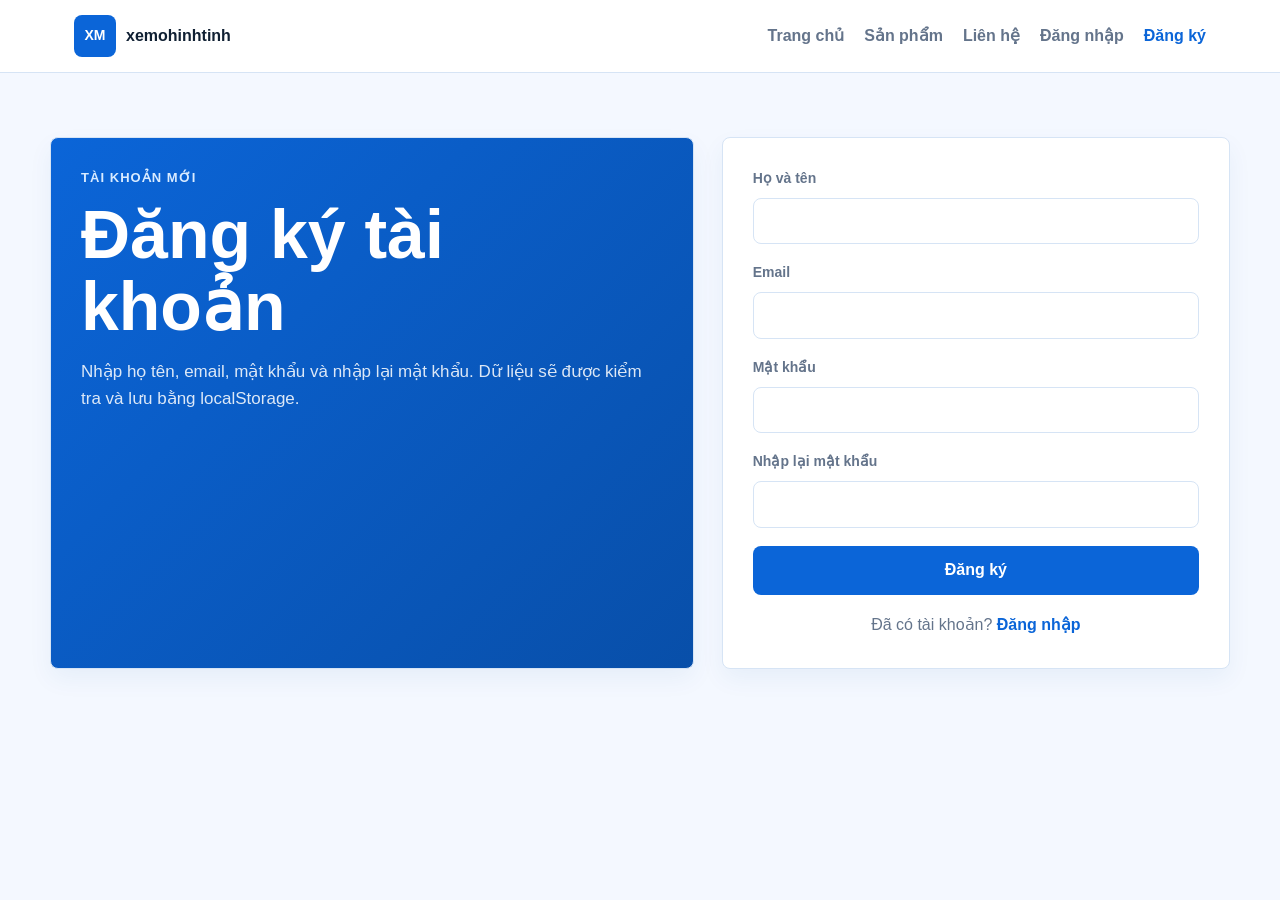
<file: sign-up/index.html>
<!DOCTYPE html>
<html lang="vi">
<head>
  <meta charset="UTF-8">
  <meta name="viewport" content="width=device-width, initial-scale=1.0">
  <title>Đăng ký - xemohinhtinh</title>
  <link rel="stylesheet" href="../css/style.css">
  <link rel="stylesheet" href="sign-up.css">
</head>
<body data-page="sign-up">
  <header class="site-header">
    <nav class="nav">
      <a class="brand" href="../home/index.html" aria-label="xemohinhtinh trang chủ">
        <span class="brand-mark">XM</span>
        <span>xemohinhtinh</span>
      </a>

      <button class="nav-toggle" type="button" aria-label="Mở menu" data-menu-toggle>
        <span></span>
        <span></span>
        <span></span>
      </button>

      <div class="nav-links" data-nav-links>
        <a href="../home/index.html" data-nav="home">Trang chủ</a>
        <a href="../product-list/index.html" data-nav="product-list">Sản phẩm</a>
        <a href="../home/index.html#contact">Liên hệ</a>
        <a class="auth-user" href="../cart/index.html" data-nav="cart">Giỏ hàng <span class="cart-count" data-cart-count hidden>0</span></a>
        <a class="auth-guest" href="../login/index.html" data-nav="login">Đăng nhập</a>
        <a class="auth-guest" href="../sign-up/index.html" data-nav="sign-up">Đăng ký</a>
        <div class="auth-menu auth-user" data-user-menu>
          <button class="user-icon-button" type="button" aria-label="Tài khoản của tôi" aria-expanded="false" data-user-menu-toggle>
            <span class="user-icon-shape" aria-hidden="true"></span>
          </button>
          <div class="user-dropdown" data-user-dropdown>
            <p class="user-menu-title">Tài khoản của tôi</p>
            <p class="user-menu-name" data-user-name></p>
            <p class="user-menu-email" data-user-email></p>
            <a href="../my-account/index.html">Tài khoản của tôi</a>
            <a href="../cart/index.html">Giỏ hàng</a>
            <button class="dropdown-button" type="button" data-logout>Đăng xuất</button>
          </div>
        </div>
      </div>
    </nav>
  </header>

  <main>
    <section class="auth-page">
      <div class="auth-copy">
        <p class="eyebrow">Tài khoản mới</p>
        <h1>Đăng ký tài khoản</h1>
        <p>Nhập họ tên, email, mật khẩu và nhập lại mật khẩu. Dữ liệu sẽ được kiểm tra và lưu bằng localStorage.</p>
      </div>

      <form class="auth-form" data-signup-form novalidate>
        <div class="form-field">
          <label for="fullName">Họ và tên</label>
          <input id="fullName" name="fullName" type="text" autocomplete="name" required>
        </div>

        <div class="form-field">
          <label for="email">Email</label>
          <input id="email" name="email" type="email" autocomplete="email" required>
        </div>

        <div class="form-field">
          <label for="password">Mật khẩu</label>
          <input id="password" name="password" type="password" autocomplete="new-password" required>
        </div>

        <div class="form-field">
          <label for="confirmPassword">Nhập lại mật khẩu</label>
          <input id="confirmPassword" name="confirmPassword" type="password" autocomplete="new-password" required>
        </div>

        <button class="primary-button full" type="submit">Đăng ký</button>
        <p class="form-message" data-signup-message></p>
        <p class="auth-note">Đã có tài khoản? <a href="../login/index.html">Đăng nhập</a></p>
      </form>
    </section>
  </main>

  <script src="../js/mock-data.js"></script>
  <script src="../js/main.js"></script>
  <script src="sign-up.js"></script>
</body>
</html>
</file>
<file: css/style.css>
:root {
  --bg: #f4f8ff;
  --surface: #ffffff;
  --surface-soft: #e8f1ff;
  --ink: #102033;
  --muted: #64748b;
  --line: #d6e4f5;
  --accent: #0b65d8;
  --accent-dark: #084da5;
  --accent-soft: #dcecff;
  --success: #12805c;
  --danger: #c62846;
  --shadow: 0 18px 40px rgba(15, 83, 158, 0.12);
}

* {
  box-sizing: border-box;
}

html {
  scroll-behavior: smooth;
}

body {
  margin: 0;
  background: var(--bg);
  color: var(--ink);
  font-family: "Segoe UI", Arial, Helvetica, sans-serif;
  line-height: 1.55;
}

img {
  display: block;
  max-width: 100%;
}

a {
  color: inherit;
  text-decoration: none;
}

button,
input,
select,
textarea {
  font: inherit;
}

.site-header {
  position: sticky;
  top: 0;
  z-index: 10;
  background: rgba(255, 255, 255, 0.94);
  border-bottom: 1px solid var(--line);
  backdrop-filter: blur(12px);
}

.nav {
  display: flex;
  align-items: center;
  justify-content: space-between;
  max-width: 1180px;
  min-height: 72px;
  margin: 0 auto;
  padding: 0 24px;
  gap: 20px;
}

.brand {
  display: inline-flex;
  align-items: center;
  gap: 10px;
  font-weight: 900;
  letter-spacing: 0;
}

.brand-mark {
  display: inline-grid;
  place-items: center;
  width: 42px;
  height: 42px;
  border-radius: 8px;
  background: var(--accent);
  color: #fff;
  font-size: 14px;
}

.nav-links {
  display: flex;
  align-items: center;
  gap: 20px;
}

.nav-links a,
.link-button {
  border: 0;
  background: transparent;
  color: var(--muted);
  cursor: pointer;
  padding: 8px 0;
  font-weight: 700;
}

.nav-links a:hover,
.link-button:hover,
.nav-links .active {
  color: var(--accent);
}

.cart-count {
  display: inline-grid;
  place-items: center;
  min-width: 22px;
  height: 22px;
  margin-left: 4px;
  border-radius: 999px;
  background: var(--accent);
  color: #fff;
  font-size: 12px;
  font-weight: 900;
}

.auth-menu {
  position: relative;
  align-items: center;
}

.user-icon-button {
  display: inline-grid;
  place-items: center;
  width: 42px;
  height: 42px;
  border: 1px solid var(--line);
  border-radius: 999px;
  background: var(--surface);
  color: var(--accent);
  cursor: pointer;
}

.user-icon-button:hover {
  border-color: var(--accent);
  background: var(--accent-soft);
}

.user-icon-shape {
  position: relative;
  width: 20px;
  height: 20px;
}

.user-icon-shape::before,
.user-icon-shape::after {
  content: "";
  position: absolute;
  left: 50%;
  transform: translateX(-50%);
  background: currentColor;
}

.user-icon-shape::before {
  top: 2px;
  width: 8px;
  height: 8px;
  border-radius: 999px;
}

.user-icon-shape::after {
  bottom: 2px;
  width: 18px;
  height: 9px;
  border-radius: 999px 999px 6px 6px;
}

.user-dropdown {
  position: absolute;
  top: calc(100% + 12px);
  right: 0;
  z-index: 20;
  display: none;
  width: 260px;
  padding: 14px;
  border: 1px solid var(--line);
  border-radius: 8px;
  background: var(--surface);
  box-shadow: var(--shadow);
}

.auth-menu.open .user-dropdown {
  display: grid;
  gap: 8px;
}

.user-menu-title,
.user-menu-name,
.user-menu-email {
  margin: 0;
}

.user-menu-title {
  color: var(--accent);
  font-size: 13px;
  font-weight: 900;
  text-transform: uppercase;
}

.user-menu-name {
  color: var(--ink);
  font-weight: 900;
}

.user-menu-email {
  color: var(--muted);
  font-size: 13px;
  overflow-wrap: anywhere;
}

.user-dropdown a,
.dropdown-button {
  width: 100%;
  min-height: 40px;
  border: 0;
  border-radius: 8px;
  background: var(--accent-soft);
  color: var(--accent-dark);
  cursor: pointer;
  padding: 9px 12px;
  text-align: left;
  font-weight: 900;
}

.dropdown-button:hover,
.user-dropdown a:hover {
  background: var(--accent);
  color: #fff;
}

.auth-user {
  display: none;
}

.is-logged-in .auth-user {
  display: inline-flex;
}

.is-logged-in .auth-guest {
  display: none;
}

.nav-toggle {
  display: none;
  width: 42px;
  height: 42px;
  border: 1px solid var(--line);
  border-radius: 8px;
  background: var(--surface);
  padding: 10px;
}

.nav-toggle span {
  display: block;
  height: 2px;
  margin: 5px 0;
  background: var(--ink);
}

.hero {
  min-height: 560px;
  display: flex;
  align-items: center;
  background:
    linear-gradient(90deg, rgba(4, 40, 84, 0.92), rgba(9, 91, 183, 0.68), rgba(9, 91, 183, 0.12)),
    url("https://scontent.fsgn2-9.fna.fbcdn.net/v/t39.30808-6/486575933_3131750020316023_6733836398418165554_n.jpg?stp=dst-jpg_tt6&cstp=mx2048x1475&ctp=s2048x1475&_nc_cat=106&ccb=1-7&_nc_sid=cc71e4&_nc_eui2=AeHy-ZCAarVaLuYwxW5cgHwyYDq18gAPu9FgOrXyAA-70eAQnSPd9JyhTPJCFEra_jsWBXuuKcc1rI_bYBiyW0EK&_nc_ohc=cTesIXjYpvkQ7kNvwEBwCtT&_nc_oc=AdoDwcRF24oAcEbL5cx9U-I3ehBm-pru-K8_IjXxIgfONa5ta2Y0dESY3KTwfrEh7T4&_nc_zt=23&_nc_ht=scontent.fsgn2-9.fna&_nc_gid=bWYNdfJRCgp1oJQNuF2YtQ&_nc_ss=7b2a8&oh=00_Af_9prgPtyWP71Ju6aTXL6Jr5YRss8n2GPS3trbczEnrqg&oe=6A374EC4") center/cover;
  color: #fff;
}

.hero-content {
  width: min(1180px, calc(100% - 48px));
  margin: 0 auto;
  padding: 80px 0 120px;
}

.eyebrow {
  margin: 0 0 10px;
  color: var(--accent);
  font-size: 13px;
  font-weight: 900;
  letter-spacing: 0.08em;
  text-transform: uppercase;
}

.hero .eyebrow,
.info-band .eyebrow {
  color: #d9ebff;
}

h1,
h2,
h3,
p {
  overflow-wrap: anywhere;
}

h1 {
  max-width: 820px;
  margin: 0;
  font-size: clamp(36px, 6vw, 68px);
  line-height: 1.06;
  letter-spacing: 0;
}

h2 {
  margin: 0;
  font-size: clamp(26px, 4vw, 40px);
  line-height: 1.16;
  letter-spacing: 0;
}

.hero-text {
  max-width: 650px;
  margin: 22px 0 0;
  color: rgba(255, 255, 255, 0.88);
  font-size: 18px;
}

.hero-actions,
.search-row {
  display: flex;
  flex-wrap: wrap;
  gap: 12px;
  margin-top: 28px;
}

.primary-button,
.secondary-button,
.detail-button {
  display: inline-flex;
  align-items: center;
  justify-content: center;
  min-height: 46px;
  border-radius: 8px;
  border: 1px solid transparent;
  padding: 11px 18px;
  font-weight: 900;
  cursor: pointer;
}

.primary-button,
.detail-button {
  background: var(--accent);
  color: #fff;
}

.primary-button:hover,
.detail-button:hover {
  background: var(--accent-dark);
}

.secondary-button {
  background: rgba(255, 255, 255, 0.12);
  color: inherit;
  border-color: currentColor;
}

.secondary-button.full,
.primary-button.full {
  width: 100%;
}

.secondary-button.full {
  color: var(--accent);
  background: var(--surface);
  border-color: var(--line);
}

.secondary-button.full:hover {
  background: var(--accent-soft);
}

.secondary-button.light {
  background: var(--surface);
  color: var(--accent);
  border-color: var(--line);
}

.primary-button.disabled {
  pointer-events: none;
  opacity: 0.48;
}

.compact {
  min-width: 110px;
}

.toolbar-section,
.section,
.page-title,
.catalog-layout,
.detail-shell,
.auth-page,
.cart-layout,
.checkout-layout,
.order-confirmation-layout,
.account-layout {
  width: min(1180px, calc(100% - 48px));
  margin: 0 auto;
}

.toolbar-section {
  margin-top: -62px;
}

.search-panel {
  display: grid;
  gap: 8px;
  padding: 22px;
  border: 1px solid var(--line);
  border-radius: 8px;
  background: var(--surface);
  box-shadow: var(--shadow);
}

label {
  color: var(--muted);
  font-size: 14px;
  font-weight: 800;
}

input,
select,
textarea {
  width: 100%;
  min-height: 46px;
  border: 1px solid var(--line);
  border-radius: 8px;
  background: #fff;
  color: var(--ink);
  padding: 10px 12px;
}

input:focus,
select:focus,
textarea:focus {
  outline: 3px solid rgba(11, 101, 216, 0.18);
  border-color: var(--accent);
}

textarea {
  resize: vertical;
}

.section {
  padding: 72px 0;
}

.section-heading,
.info-band,
.collection-band {
  display: flex;
  align-items: end;
  justify-content: space-between;
  gap: 24px;
}

.section-heading a {
  color: var(--accent);
  font-weight: 900;
}

.product-grid {
  display: grid;
  grid-template-columns: repeat(3, minmax(0, 1fr));
  gap: 20px;
  margin-top: 28px;
}

.product-card {
  display: flex;
  flex-direction: column;
  min-height: 100%;
  overflow: hidden;
  border: 1px solid var(--line);
  border-radius: 8px;
  background: var(--surface);
  box-shadow: 0 10px 24px rgba(15, 83, 158, 0.06);
}

.product-media {
  position: relative;
  display: block;
  aspect-ratio: 4 / 3;
  background: var(--surface-soft);
  overflow: hidden;
}

.product-media img {
  width: 100%;
  height: 100%;
  object-fit: cover;
  transition: transform 0.25s ease;
}

.product-card:hover .product-media img {
  transform: scale(1.04);
}

.badge {
  position: absolute;
  top: 12px;
  left: 12px;
  border-radius: 999px;
  background: rgba(11, 101, 216, 0.92);
  color: #fff;
  padding: 5px 9px;
  font-size: 12px;
  font-weight: 900;
}

.product-body {
  display: flex;
  flex: 1;
  flex-direction: column;
  padding: 16px;
  gap: 10px;
}

.product-body h3 {
  margin: 0;
  min-height: 72px;
  font-size: 16px;
  line-height: 1.35;
}

.product-meta {
  margin: 0;
  color: var(--muted);
  font-size: 14px;
}

.product-price {
  margin: auto 0 0;
  color: var(--accent);
  font-size: 20px;
  font-weight: 900;
}

.detail-button {
  margin-top: 4px;
  min-height: 42px;
  font-size: 14px;
}

.collection-band {
  align-items: center;
  padding: 34px;
  border: 1px solid var(--line);
  border-radius: 8px;
  background: var(--surface);
}

.collection-list {
  display: flex;
  flex-wrap: wrap;
  justify-content: flex-end;
  gap: 10px;
}

.collection-list span {
  border-radius: 999px;
  background: var(--accent-soft);
  color: var(--accent-dark);
  padding: 8px 12px;
  font-weight: 900;
}

.info-band {
  align-items: center;
  margin-bottom: 60px;
  padding: 34px;
  border-radius: 8px;
  background: var(--accent);
  color: #fff;
}

.contact-list p {
  margin: 6px 0;
  color: rgba(255, 255, 255, 0.88);
}

.page-title {
  padding: 56px 0 28px;
}

.page-title p:not(.eyebrow) {
  max-width: 760px;
  color: var(--muted);
  font-size: 17px;
}

.catalog-layout {
  display: grid;
  grid-template-columns: 280px minmax(0, 1fr);
  align-items: start;
  gap: 28px;
  padding-bottom: 70px;
}

.filters {
  position: sticky;
  top: 92px;
  display: grid;
  gap: 18px;
  padding: 20px;
  border: 1px solid var(--line);
  border-radius: 8px;
  background: var(--surface);
  box-shadow: 0 10px 24px rgba(15, 83, 158, 0.06);
}

.filter-group,
.form-field {
  display: grid;
  gap: 8px;
}

.catalog-summary {
  display: flex;
  align-items: center;
  justify-content: space-between;
  min-height: 46px;
  color: var(--muted);
}

.catalog-summary p {
  margin: 0;
}

.pagination {
  display: flex;
  justify-content: center;
  gap: 8px;
  margin-top: 28px;
}

.page-button {
  min-width: 42px;
  height: 42px;
  border: 1px solid var(--line);
  border-radius: 8px;
  background: var(--surface);
  color: var(--ink);
  cursor: pointer;
  font-weight: 800;
}

.page-button.active {
  border-color: var(--accent);
  background: var(--accent);
  color: #fff;
}

.empty-state {
  grid-column: 1 / -1;
  padding: 40px;
  border: 1px dashed var(--line);
  border-radius: 8px;
  background: var(--surface);
  text-align: center;
  color: var(--muted);
}

.breadcrumb {
  display: flex;
  flex-wrap: wrap;
  align-items: center;
  gap: 8px;
  padding: 34px 0 18px;
  color: var(--muted);
  font-size: 14px;
  font-weight: 700;
}

.breadcrumb a {
  color: var(--accent);
}

.product-detail-layout {
  display: grid;
  grid-template-columns: minmax(0, 1.02fr) minmax(360px, 0.98fr);
  gap: 34px;
  align-items: start;
  padding-bottom: 18px;
}

.detail-gallery,
.detail-info,
.auth-form,
.auth-copy,
.spec-card,
.cart-panel,
.summary-card,
.checkout-form,
.order-success-card,
.account-profile-card,
.orders-panel,
.history-order-card {
  border: 1px solid var(--line);
  border-radius: 8px;
  background: var(--surface);
  box-shadow: 0 10px 24px rgba(15, 83, 158, 0.06);
}

.detail-gallery {
  padding: 16px;
}

.detail-main-image {
  aspect-ratio: 4 / 3;
  overflow: hidden;
  border-radius: 8px;
  background: var(--surface-soft);
}

.detail-main-image img,
.detail-thumbs img {
  width: 100%;
  height: 100%;
  object-fit: cover;
}

.detail-thumbs {
  display: grid;
  grid-template-columns: repeat(4, 1fr);
  gap: 10px;
  margin-top: 12px;
}

.detail-thumbs button {
  aspect-ratio: 4 / 3;
  overflow: hidden;
  border: 2px solid transparent;
  border-radius: 8px;
  background: var(--surface-soft);
  padding: 0;
  cursor: pointer;
}

.detail-thumbs button.active {
  border-color: var(--accent);
}

.detail-info {
  padding: 28px;
}

.detail-info h1 {
  max-width: none;
  font-size: clamp(30px, 4vw, 46px);
}

.detail-price {
  margin: 18px 0 0;
  color: var(--accent);
  font-size: 30px;
  font-weight: 900;
}

.detail-description {
  margin: 16px 0 0;
  color: var(--muted);
}

.quantity-row {
  display: flex;
  align-items: center;
  justify-content: space-between;
  gap: 16px;
  margin-top: 24px;
  padding: 16px;
  border-radius: 8px;
  background: var(--surface-soft);
  font-weight: 800;
}

.quantity-control {
  display: grid;
  grid-template-columns: 42px 72px 42px;
  height: 42px;
}

.quantity-control button,
.quantity-control input {
  min-height: 42px;
  border: 1px solid var(--line);
  background: #fff;
  color: var(--ink);
  text-align: center;
  font-weight: 900;
}

.quantity-control button {
  cursor: pointer;
}

.quantity-control button:first-child {
  border-radius: 8px 0 0 8px;
}

.quantity-control button:last-child {
  border-radius: 0 8px 8px 0;
}

.quantity-control input {
  border-radius: 0;
  border-left: 0;
  border-right: 0;
}

.detail-add-button {
  width: 100%;
  margin-top: 18px;
}

.spec-card {
  margin-top: 22px;
  padding: 20px;
  box-shadow: none;
}

.spec-card h2 {
  font-size: 22px;
}

.spec-card dl {
  display: grid;
  gap: 12px;
  margin: 16px 0 0;
}

.spec-card dl div {
  display: grid;
  grid-template-columns: 150px 1fr;
  gap: 16px;
  padding-bottom: 12px;
  border-bottom: 1px solid var(--line);
}

.spec-card dl div:last-child {
  border-bottom: 0;
  padding-bottom: 0;
}

.spec-card dt {
  color: var(--muted);
  font-weight: 800;
}

.spec-card dd {
  margin: 0;
  font-weight: 700;
}

.related-section {
  padding-top: 42px;
}

.auth-page {
  display: grid;
  grid-template-columns: minmax(0, 0.95fr) minmax(360px, 0.75fr);
  gap: 28px;
  align-items: start;
  padding: 64px 0 86px;
}

.auth-copy,
.auth-form {
  padding: 30px;
}

.auth-copy {
  min-height: 100%;
  background:
    linear-gradient(135deg, rgba(11, 101, 216, 0.94), rgba(8, 77, 165, 0.92)),
    var(--accent);
  color: #fff;
}

.auth-copy .eyebrow {
  color: #d9ebff;
}

.auth-copy p:not(.eyebrow) {
  max-width: 640px;
  color: rgba(255, 255, 255, 0.86);
  font-size: 17px;
}

.auth-form {
  display: grid;
  gap: 18px;
}

.auth-note {
  margin: 0;
  color: var(--muted);
  text-align: center;
}

.auth-note a,
.form-message a {
  color: var(--accent);
  font-weight: 900;
}

.form-message {
  display: none;
  margin: 0;
  border-radius: 8px;
  padding: 12px 14px;
  font-size: 14px;
  font-weight: 700;
}

.form-message.error,
.form-message.success {
  display: block;
}

.form-message.error {
  background: rgba(198, 40, 70, 0.1);
  color: var(--danger);
}

.form-message.success {
  background: rgba(18, 128, 92, 0.1);
  color: var(--success);
}

.cart-layout,
.checkout-layout,
.order-confirmation-layout {
  display: grid;
  grid-template-columns: minmax(0, 1fr) 360px;
  align-items: start;
  gap: 28px;
  padding-bottom: 76px;
}

.account-layout {
  display: grid;
  grid-template-columns: 330px minmax(0, 1fr);
  align-items: start;
  gap: 28px;
  padding-bottom: 76px;
}

.cart-panel,
.checkout-form,
.summary-card,
.order-success-card,
.account-profile-card,
.orders-panel,
.history-order-card {
  padding: 24px;
}

.checkout-form {
  display: grid;
  gap: 18px;
}

.panel-heading {
  display: flex;
  align-items: end;
  justify-content: space-between;
  gap: 20px;
  margin-bottom: 22px;
}

.panel-heading a {
  color: var(--accent);
  font-weight: 900;
}

.cart-list {
  display: grid;
  gap: 14px;
}

.cart-item {
  display: grid;
  grid-template-columns: 110px minmax(0, 1fr) 120px 160px 130px;
  align-items: center;
  gap: 18px;
  padding: 14px;
  border: 1px solid var(--line);
  border-radius: 8px;
  background: #fff;
}

.cart-thumb {
  aspect-ratio: 4 / 3;
  overflow: hidden;
  border-radius: 8px;
  background: var(--surface-soft);
}

.cart-thumb img {
  width: 100%;
  height: 100%;
  object-fit: cover;
}

.cart-info h3 {
  margin: 0;
  font-size: 16px;
  line-height: 1.35;
}

.cart-info p,
.cart-unit,
.cart-line-total {
  margin: 0;
}

.cart-info p {
  color: var(--muted);
  font-size: 14px;
}

.cart-unit {
  color: var(--muted);
  font-weight: 800;
}

.cart-line-total {
  color: var(--accent);
  text-align: right;
  font-size: 18px;
  font-weight: 900;
}

.cart-quantity {
  grid-template-columns: 40px 64px 40px;
}

.remove-button {
  border: 0;
  background: transparent;
  color: var(--danger);
  cursor: pointer;
  padding: 8px 0 0;
  font-size: 14px;
  font-weight: 900;
}

.summary-card {
  position: sticky;
  top: 92px;
}

.summary-card h2 {
  font-size: 24px;
}

.summary-lines {
  display: grid;
  gap: 14px;
  margin: 22px 0;
}

.summary-lines div {
  display: flex;
  align-items: center;
  justify-content: space-between;
  gap: 16px;
  color: var(--muted);
}

.summary-lines strong {
  color: var(--ink);
}

.summary-total {
  padding-top: 16px;
  border-top: 1px solid var(--line);
  font-size: 20px;
}

.summary-total strong {
  color: var(--accent);
}

.form-grid {
  display: grid;
  grid-template-columns: repeat(2, minmax(0, 1fr));
  gap: 16px;
}

.span-full {
  grid-column: 1 / -1;
}

.mini-order-list {
  display: grid;
  gap: 14px;
  margin-top: 18px;
}

.mini-order-item {
  display: grid;
  grid-template-columns: 74px minmax(0, 1fr) auto;
  align-items: center;
  gap: 12px;
  padding-bottom: 14px;
  border-bottom: 1px solid var(--line);
}

.mini-order-item:last-child {
  border-bottom: 0;
  padding-bottom: 0;
}

.mini-order-item img {
  width: 74px;
  aspect-ratio: 4 / 3;
  border-radius: 8px;
  object-fit: cover;
  background: var(--surface-soft);
}

.mini-order-item h3,
.mini-order-item p {
  margin: 0;
}

.mini-order-item h3 {
  font-size: 14px;
  line-height: 1.35;
}

.mini-order-item p {
  color: var(--muted);
  font-size: 13px;
}

.mini-order-item strong {
  color: var(--accent);
  white-space: nowrap;
}

.order-success-card {
  min-height: 100%;
  background:
    linear-gradient(135deg, rgba(11, 101, 216, 0.94), rgba(8, 77, 165, 0.92)),
    var(--accent);
  color: #fff;
}

.order-success-card .eyebrow {
  color: #d9ebff;
}

.order-success-card h1 {
  max-width: none;
  font-size: clamp(32px, 5vw, 52px);
}

.order-success-card p:not(.eyebrow) {
  color: rgba(255, 255, 255, 0.88);
}

.success-mark {
  display: inline-grid;
  place-items: center;
  width: 58px;
  height: 58px;
  margin-bottom: 18px;
  border-radius: 999px;
  background: #fff;
  color: var(--accent);
  font-size: 30px;
  font-weight: 900;
}

.order-info-grid {
  display: grid;
  grid-template-columns: repeat(2, minmax(0, 1fr));
  gap: 12px;
  margin-top: 24px;
}

.order-info-grid div {
  display: grid;
  gap: 4px;
  padding: 14px;
  border-radius: 8px;
  background: rgba(255, 255, 255, 0.12);
}

.order-info-grid span {
  color: rgba(255, 255, 255, 0.72);
  font-size: 13px;
  font-weight: 800;
}

.order-info-grid strong {
  overflow-wrap: anywhere;
}

.success-actions {
  display: flex;
  flex-wrap: wrap;
  gap: 12px;
  margin-top: 28px;
}

.empty-state p {
  margin: 8px 0 18px;
}

.account-profile-card {
  position: sticky;
  top: 92px;
  display: grid;
  gap: 16px;
}

.account-avatar {
  display: inline-grid;
  place-items: center;
  width: 68px;
  height: 68px;
  border-radius: 8px;
  background: var(--accent);
  color: #fff;
  font-size: 22px;
  font-weight: 900;
}

.account-profile-card h2 {
  font-size: 28px;
}

.account-detail-list {
  display: grid;
  gap: 12px;
  margin: 0;
}

.account-detail-list div {
  display: grid;
  gap: 4px;
  padding-bottom: 12px;
  border-bottom: 1px solid var(--line);
}

.account-detail-list div:last-child {
  border-bottom: 0;
}

.account-detail-list dt {
  color: var(--muted);
  font-size: 13px;
  font-weight: 900;
  text-transform: uppercase;
}

.account-detail-list dd {
  margin: 0;
  color: var(--ink);
  font-weight: 800;
  overflow-wrap: anywhere;
}

.order-history-list {
  display: grid;
  gap: 16px;
}

.history-order-card {
  display: grid;
  gap: 16px;
}

.history-order-header,
.history-order-meta {
  display: flex;
  align-items: flex-start;
  justify-content: space-between;
  gap: 16px;
}

.history-order-header h3,
.history-order-header p {
  margin: 0;
}

.history-order-header p {
  color: var(--muted);
}

.order-status {
  border-radius: 999px;
  background: rgba(18, 128, 92, 0.1);
  color: var(--success);
  padding: 6px 10px;
  font-size: 13px;
  font-weight: 900;
  white-space: nowrap;
}

.history-order-meta {
  display: grid;
  grid-template-columns: repeat(3, minmax(0, 1fr));
}

.history-order-meta div {
  display: grid;
  gap: 4px;
  padding: 12px;
  border-radius: 8px;
  background: var(--surface-soft);
}

.history-order-meta span {
  color: var(--muted);
  font-size: 13px;
  font-weight: 800;
}

.history-order-meta strong {
  overflow-wrap: anywhere;
}

.history-order-items {
  display: grid;
  grid-template-columns: repeat(2, minmax(0, 1fr));
  gap: 12px;
}

.history-order-item {
  display: grid;
  grid-template-columns: 64px minmax(0, 1fr);
  align-items: center;
  gap: 10px;
  padding: 10px;
  border: 1px solid var(--line);
  border-radius: 8px;
}

.history-order-item img {
  width: 64px;
  aspect-ratio: 4 / 3;
  border-radius: 8px;
  object-fit: cover;
  background: var(--surface-soft);
}

.history-order-item div {
  display: grid;
  gap: 4px;
}

.history-order-item strong {
  font-size: 14px;
  line-height: 1.35;
}

.history-order-item span {
  color: var(--muted);
  font-size: 13px;
}

@media (max-width: 1040px) {
  .product-grid {
    grid-template-columns: repeat(3, minmax(0, 1fr));
  }

  .cart-item {
    grid-template-columns: 94px minmax(0, 1fr) 140px;
  }

  .cart-unit {
    display: none;
  }

  .cart-line-total {
    grid-column: 3;
  }
}

@media (max-width: 900px) {
  .product-grid {
    grid-template-columns: repeat(2, minmax(0, 1fr));
  }

  .catalog-layout,
  .product-detail-layout,
  .auth-page,
  .cart-layout,
  .checkout-layout,
  .order-confirmation-layout,
  .account-layout {
    grid-template-columns: 1fr;
  }

  .filters {
    position: static;
  }

  .summary-card {
    position: static;
  }

  .account-profile-card {
    position: static;
  }

  .history-order-items {
    grid-template-columns: 1fr;
  }
}

@media (max-width: 760px) {
  .nav {
    min-height: 64px;
    padding: 0 16px;
  }

  .nav-toggle {
    display: block;
  }

  .nav-links {
    position: absolute;
    top: 64px;
    left: 0;
    right: 0;
    display: none;
    flex-direction: column;
    align-items: stretch;
    padding: 18px 24px 24px;
    background: var(--surface);
    border-bottom: 1px solid var(--line);
  }

  .nav-links.open {
    display: flex;
  }

  .is-logged-in .auth-user {
    display: block;
  }

  .auth-menu {
    width: 100%;
  }

  .user-icon-button {
    width: 100%;
    border-radius: 8px;
  }

  .user-dropdown {
    position: static;
    width: 100%;
    margin-top: 10px;
    box-shadow: none;
  }

  .hero {
    min-height: 520px;
  }

  .hero-content,
  .toolbar-section,
  .section,
  .page-title,
  .catalog-layout,
  .detail-shell,
  .auth-page,
  .cart-layout,
  .checkout-layout,
  .order-confirmation-layout,
  .account-layout {
    width: min(100% - 32px, 1180px);
  }

  .hero-content {
    padding-bottom: 100px;
  }

  .product-grid {
    grid-template-columns: 1fr;
  }

  .section-heading,
  .info-band,
  .collection-band,
  .quantity-row {
    align-items: flex-start;
    flex-direction: column;
  }

  .info-band,
  .collection-band,
  .detail-info,
  .auth-copy,
  .auth-form,
  .cart-panel,
  .checkout-form,
  .summary-card,
  .order-success-card,
  .account-profile-card,
  .orders-panel,
  .history-order-card {
    padding: 24px;
  }

  .collection-list {
    justify-content: flex-start;
  }

  .detail-thumbs {
    grid-template-columns: repeat(2, 1fr);
  }

  .spec-card dl div {
    grid-template-columns: 1fr;
    gap: 4px;
  }

  .cart-item {
    grid-template-columns: 92px minmax(0, 1fr);
    align-items: start;
  }

  .cart-quantity,
  .cart-line-total {
    grid-column: 2;
  }

  .cart-line-total {
    text-align: left;
  }

  .form-grid,
  .order-info-grid,
  .history-order-meta {
    grid-template-columns: 1fr;
  }

  .history-order-header {
    flex-direction: column;
  }

  .mini-order-item {
    grid-template-columns: 64px minmax(0, 1fr);
  }

  .mini-order-item strong {
    grid-column: 2;
  }
}
</file>
<file: sign-up/sign-up.css>
/* CSS rieng cho man hinh dang ky. Style dung chung nam trong ../css/style.css */
</file>
